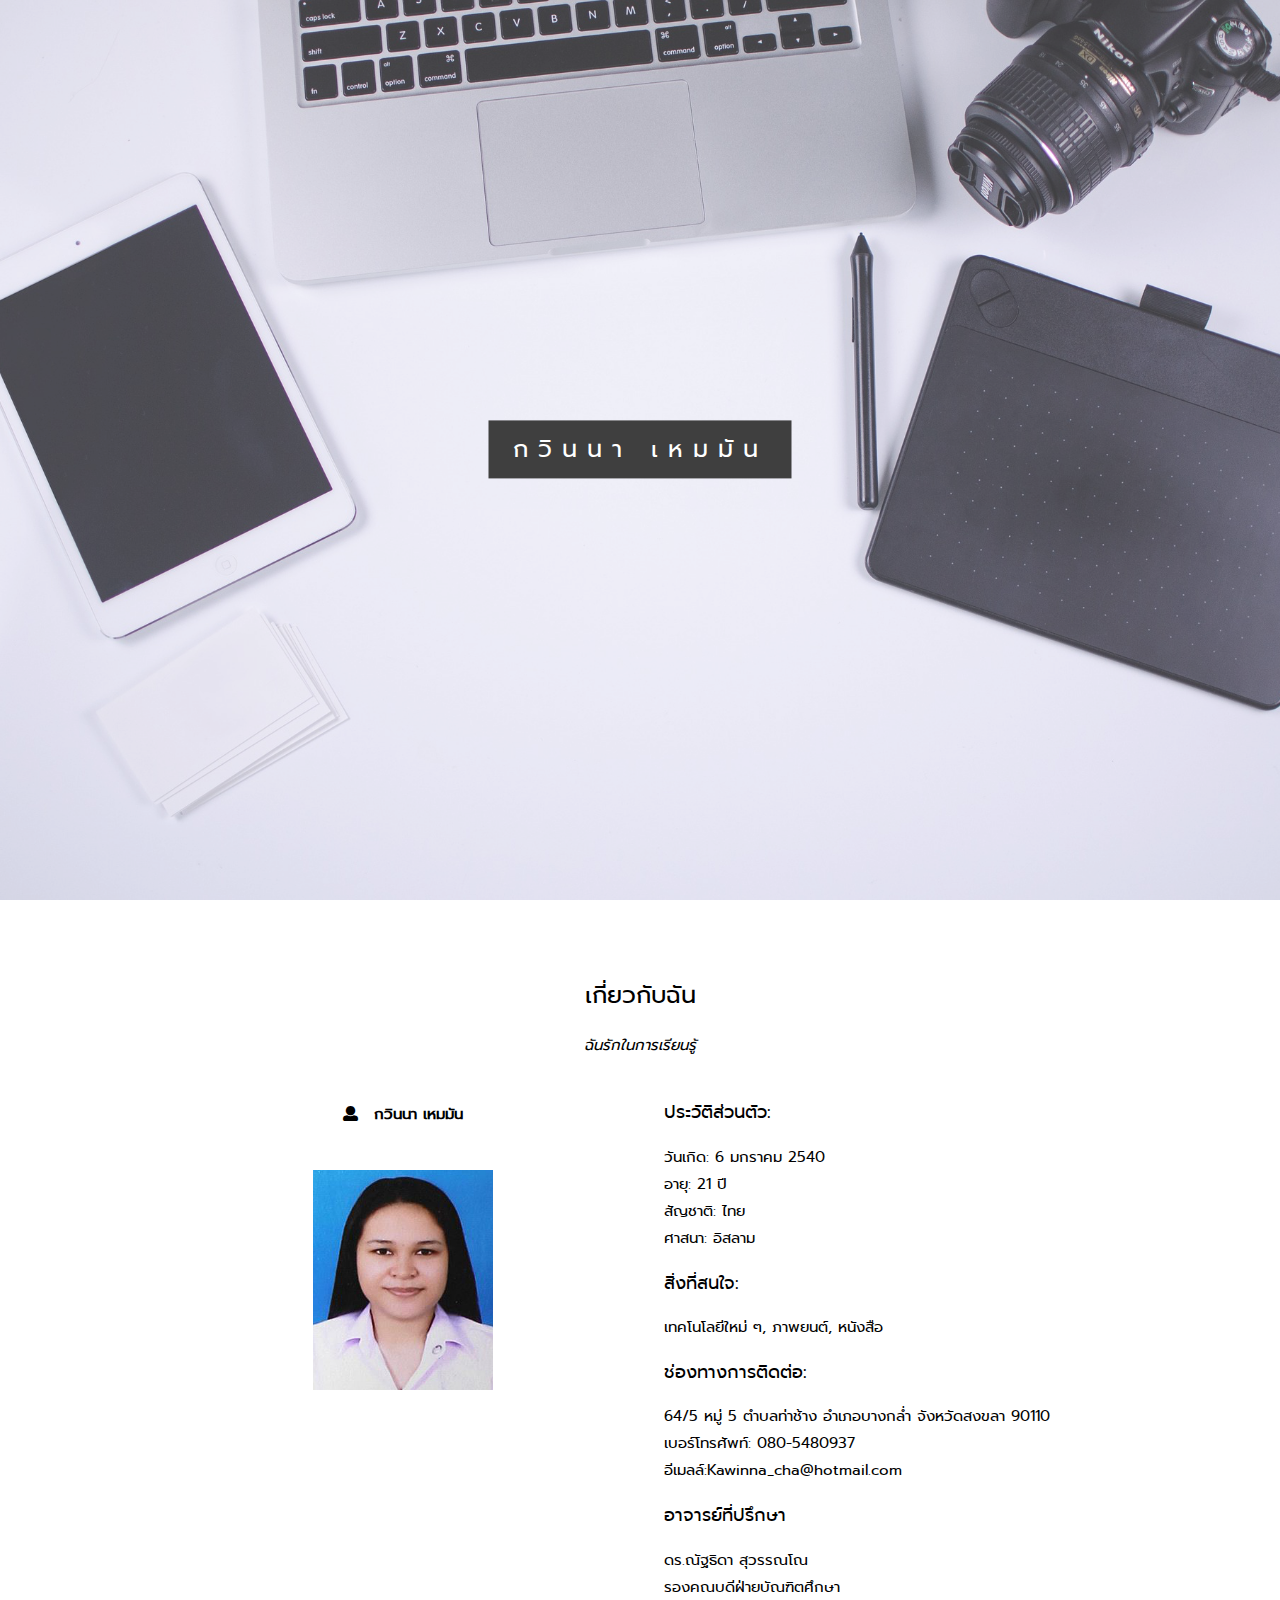
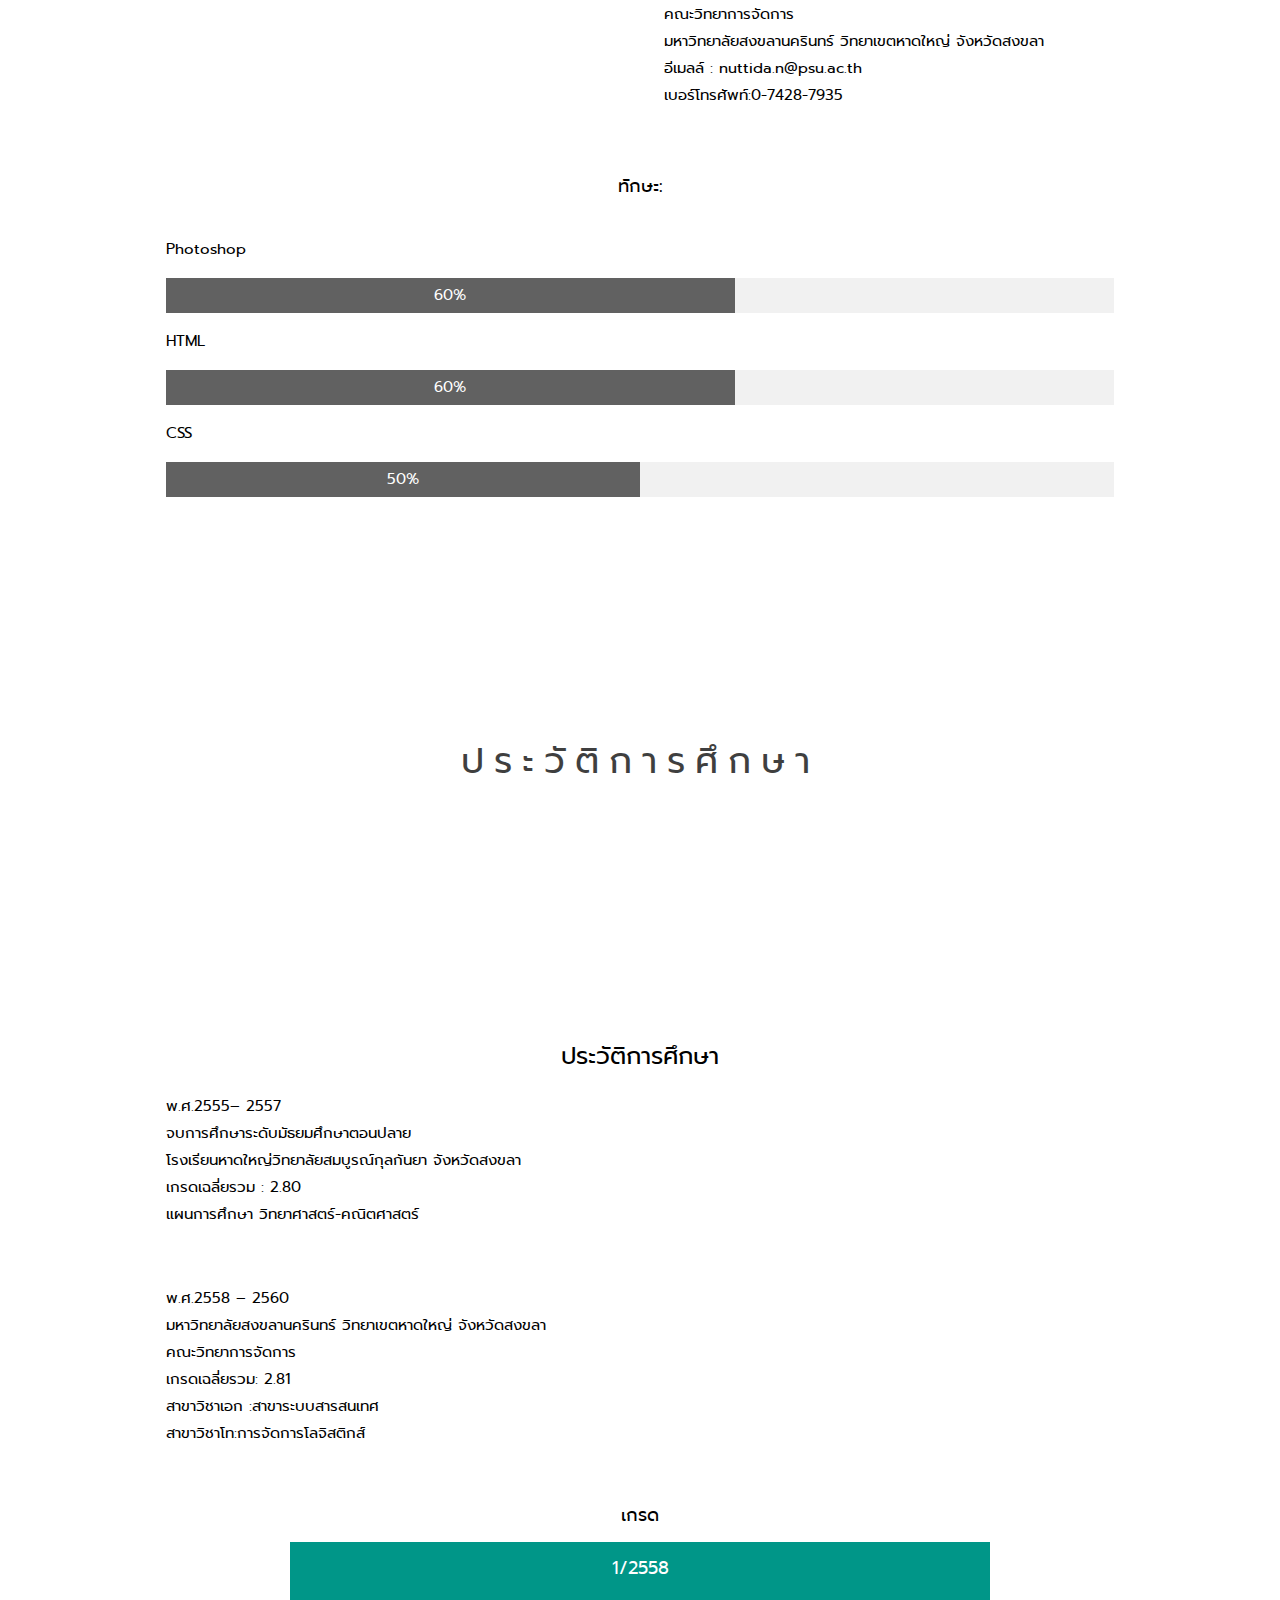
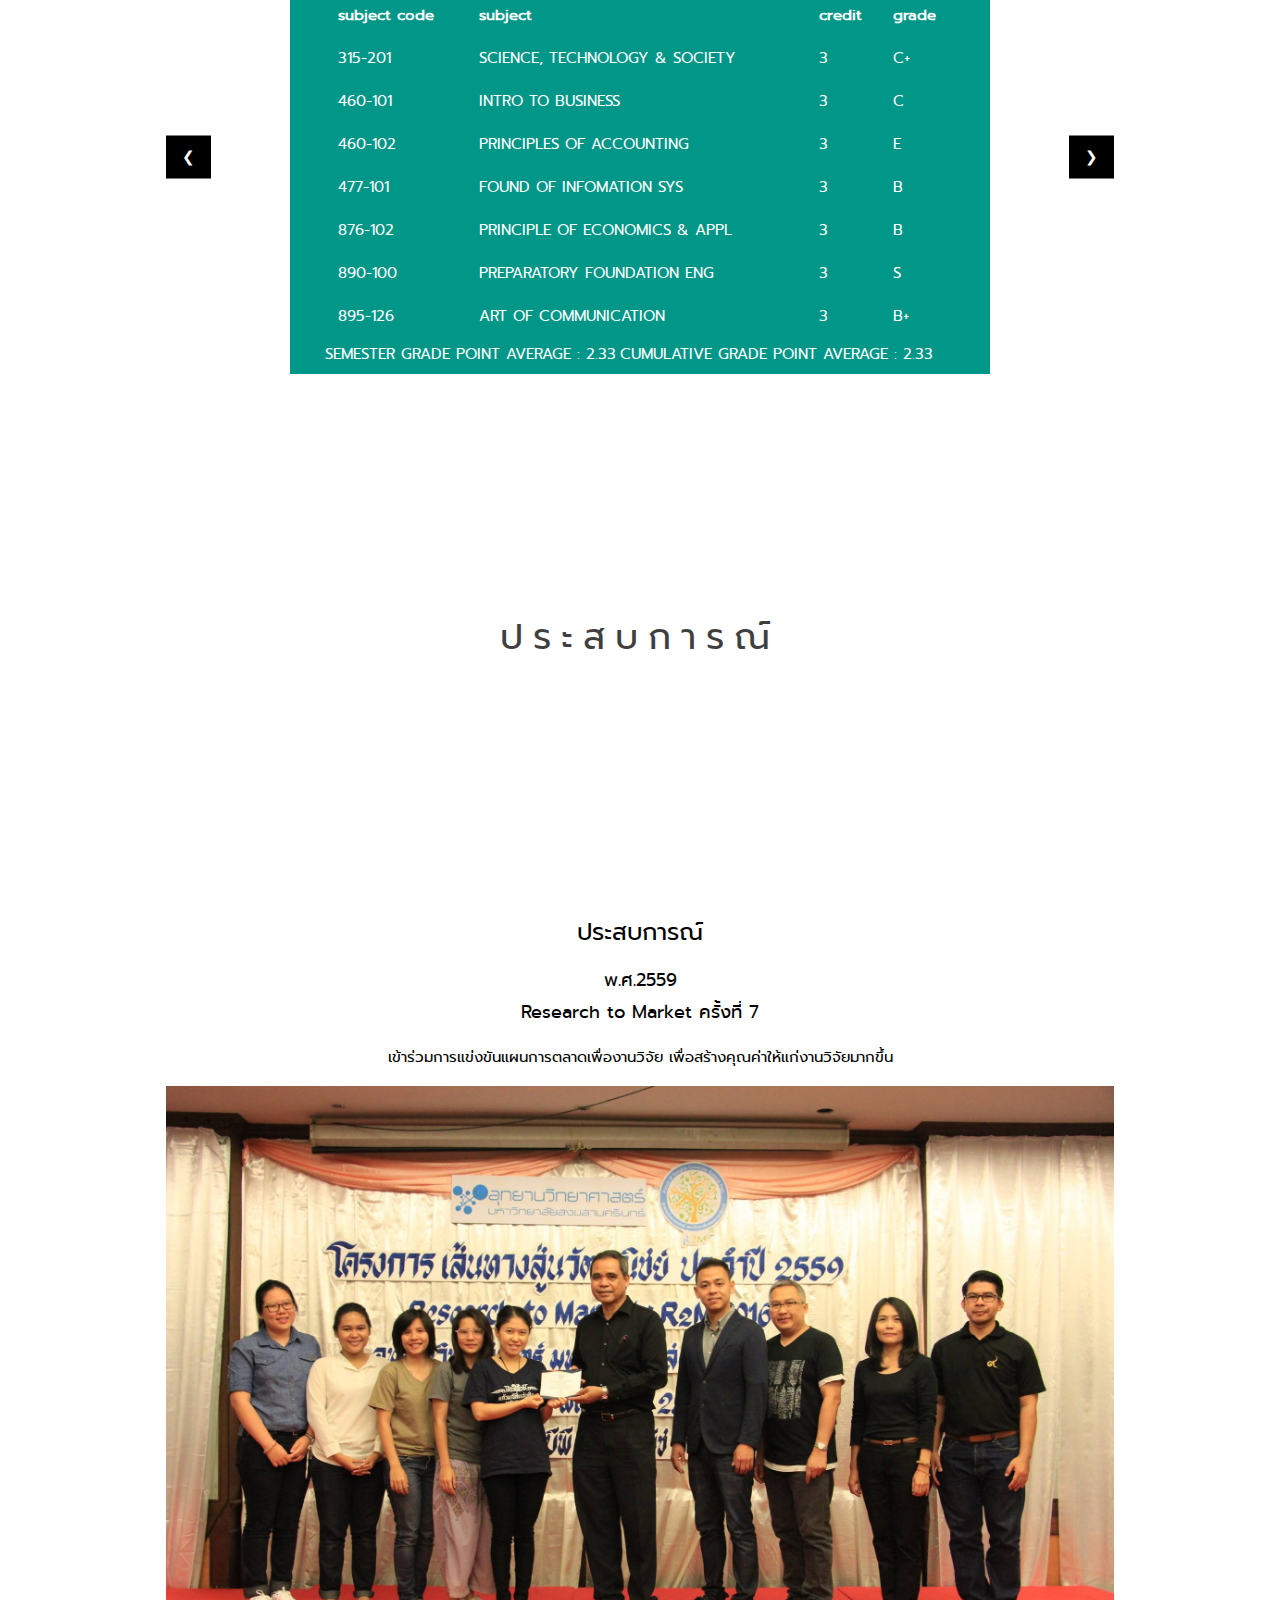
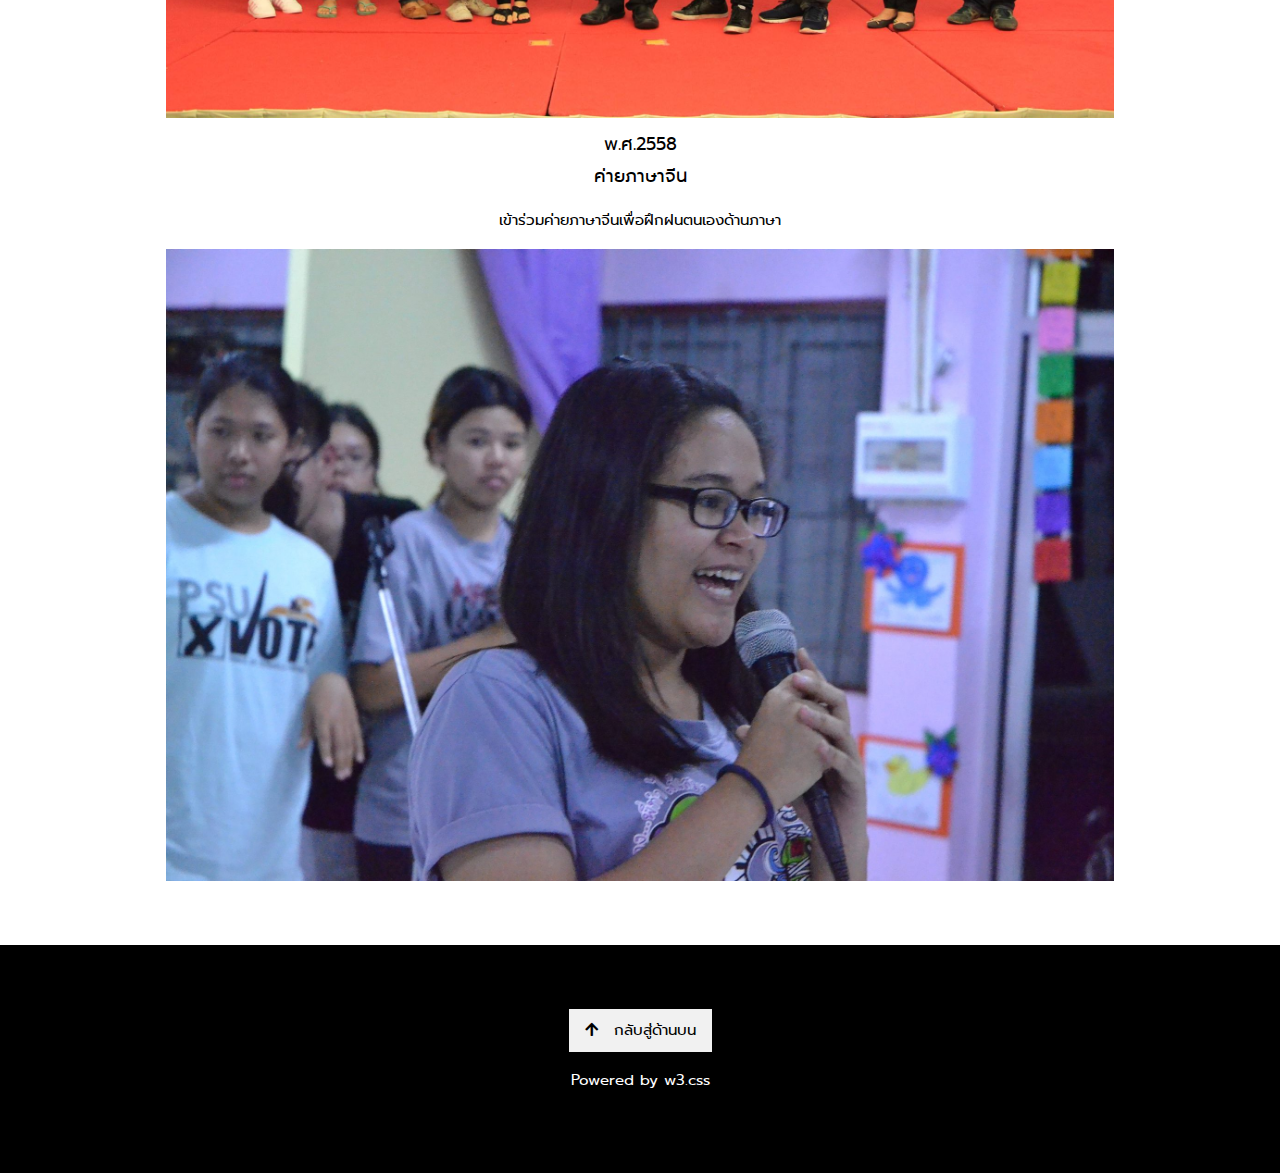
<file: index.html>
<!DOCTYPE html>
<html>
<title>กวินนา</title>
<meta charset="UTF-8">
<meta name="viewport" content="width=device-width, initial-scale=1">
<link rel="stylesheet" href="css/w3.css">
<link rel="stylesheet" href="css/stylesheet.css">
<link rel="stylesheet" href="css/fontawesome-all.min.css">
<style>
body,h1,h2,h3,h4,h5,h6 {font-family: "promptregular", sans-serif;}
body, html {
    height: 100%;
    color: #000;
    line-height: 1.8;
}

/* Create a Parallax Effect */
.bgimg-1, .bgimg-2, .bgimg-3 {
    background-attachment: fixed;
    background-position: center;
    background-repeat: no-repeat;
    background-size: cover;
}

/* First image (Logo. Full height) */
.bgimg-1 {
    background-image: url("images/BG1.jpg");
    min-height: 100%;
}

/* Second image (Portfolio) */
.bgimg-2 {
    background-image: url("images/BG2.jpg");
    min-height: 400px;
}

/* Third image (Contact) */
.bgimg-3 {
    background-image: url("images/BG3.jpg");
    min-height: 400px;
}

.w3-wide {letter-spacing: 10px;}
.w3-hover-opacity {cursor: pointer;}

/* Turn off parallax scrolling for tablets and phones */
@media only screen and (max-device-width: 1024px) {
    .bgimg-1, .bgimg-2, .bgimg-3 {
        background-attachment: scroll;
    }
}
</style>
<body>

<!-- First Parallax Image with Logo Text -->
<div class="bgimg-1 w3-display-container w3-opacity-min" id="home">
  <div class="w3-display-middle" style="white-space:nowrap;">
    <span class="w3-center w3-padding-large w3-black w3-xlarge w3-wide w3-animate-opacity">กวินนา เหมมัน</span>
  </div>
</div>

<!-- Container (profile Section) -->
<div class="w3-content w3-container w3-padding-64" id="profile">
  <h3 class="w3-center">เกี่ยวกับฉัน</h3>
  <p class="w3-center"><em>ฉันรักในการเรียนรู้</em></p>
  <div class="w3-row">
    <div class="w3-col m6 w3-center w3-padding-large">
      <p><b><i class="fa fa-user w3-margin-right"></i>กวินนา เหมมัน</b></p><br>
      <img src="images/profile.jpg" class="w3-hover-opacity-off" alt="Photo of Me" width="180" height="220">
    </div>

    <!-- Hide this text on small devices -->
    <div class="w3-col m6 w3-hide-small w3-padding-large">
      <h5>ประวัติส่วนตัว:</h5>
      <p>วันเกิด: 6 มกราคม 2540<br />อายุ: 21 ปี<br />สัญชาติ: ไทย<br />ศาสนา: อิสลาม</p>
      <h5>สิ่งที่สนใจ:</h5>
      <p>เทคโนโลยีใหม่ ๆ, ภาพยนต์, หนังสือ</p>
      <h5>ช่องทางการติดต่อ:</h5>
      <p>64/5 หมู่ 5 ตำบลท่าช้าง อำเภอบางกล่ำ จังหวัดสงขลา 90110<br>
       เบอร์โทรศัพท์: 080-5480937<br>
       อีเมลล์:Kawinna_cha@hotmail.com<br></p>
      <h5>อาจารย์ที่ปรึกษา</h5>
      <p>ดร.ณัฐธิดา สุวรรณโณ <br />
        รองคณบดีฝ่ายบัณฑิตศึกษา<br />
        คณะวิทยาการจัดการ<br />
        มหาวิทยาลัยสงขลานครินทร์ วิทยาเขตหาดใหญ่ จังหวัดสงขลา<br />
        อีเมลล์ : nuttida.n@psu.ac.th<br />
        เบอร์โทรศัพท์:0-7428-7935</p>
    </div>
  </div>
  <p class="w3-large w3-center w3-padding-16">ทักษะ:</p>
  <p>Photoshop</p>
  <div class="w3-light-grey">
    <div class="w3-container w3-padding-small w3-dark-grey w3-center" style="width:60%">60%</div>
  </div>
  <p>HTML</p>
  <div class="w3-light-grey">
    <div class="w3-container w3-padding-small w3-dark-grey w3-center" style="width:60%">60%</div>
  </div>
  <p>CSS</p>
  <div class="w3-light-grey">
    <div class="w3-container w3-padding-small w3-dark-grey w3-center" style="width:50%">50%</div>
  </div>
</div>

<!-- Second Parallax Image with education Text -->
<div class="bgimg-2 w3-display-container w3-opacity-min">
  <div class="w3-display-middle">
    <span class="w3-xxlarge w3-text-black w3-wide">ประวัติการศึกษา</span>
  </div>
</div>
<div class="w3-content w3-container w3-padding-64" id="education">
  <h3 class="w3-center">ประวัติการศึกษา</h3>
  <p>พ.ศ.2555– 2557<br />จบการศึกษาระดับมัธยมศึกษาตอนปลาย<br />
    โรงเรียนหาดใหญ่วิทยาลัยสมบูรณ์กุลกันยา จังหวัดสงขลา<br />
    เกรดเฉลี่ยรวม : 2.80<br />
    แผนการศึกษา วิทยาศาสตร์-คณิตศาสตร์</p><br />
  <p>พ.ศ.2558 – 2560<br />มหาวิทยาลัยสงขลานครินทร์ วิทยาเขตหาดใหญ่ จังหวัดสงขลา<br />
    คณะวิทยาการจัดการ<br />
    เกรดเฉลี่ยรวม: 2.81<br />
    สาขาวิชาเอก :สาขาระบบสารสนเทศ<br />
    สาขาวิชาโท:การจัดการโลจิสติกส์ </p><br />
  <h5 class="w3-center">เกรด</h5>
 <div class="w3-content w3-display-container">
  <div class="w3-content w3-container w3-teal" style="max-width:700px">
    <div class="w3-display-container mySlides">
      <div class="w3-container w3-teal">
        <h5 class="w3-center">1/2558</h5>
        <table class="w3-table">
          <tr>
            <th>subject code</th>
            <th>subject</th>
            <th>credit</th>
            <th>grade</th>
          </tr>
          <tr>
            <td>315-201</td>
            <td>SCIENCE, TECHNOLOGY & SOCIETY</td>
            <td>3</td>
            <td>C+</td>
          </tr>
          <tr>
            <td>460-101</td>
            <td>INTRO TO BUSINESS</td>
            <td>3</td>
            <td>C</td>
          </tr>
          <tr>
            <td>460-102</td>
            <td>PRINCIPLES OF ACCOUNTING</td>
            <td>3</td>
            <td>E</td>
          </tr>
          <tr>
            <td>477-101</td>
            <td>FOUND OF INFOMATION SYS</td>
            <td>3</td>
            <td>B</td>
          </tr>
          <tr>
            <td>876-102</td>
            <td>PRINCIPLE OF ECONOMICS & APPL</td>
            <td>3</td>
            <td>B</td>
          </tr>
          <tr>
            <td>890-100</td>
            <td>PREPARATORY FOUNDATION ENG</td>
            <td>3</td>
            <td>S</td>
          </tr>
          <tr>
            <td>895-126</td>
            <td>ART OF COMMUNICATION</td>
            <td>3</td>
            <td>B+</td>
          </tr>
        </table>
        <table>
          <tr>
            <td>SEMESTER GRADE POINT AVERAGE :	2.33</td>
            <td>CUMULATIVE GRADE POINT AVERAGE :	2.33</td>
          </tr>
        </table>
      </div>
    </div>
  </div>
  <div class="w3-content w3-container w3-teal" style="max-width:700px">
    <div class="w3-display-container mySlides">
     <div class="w3-container w3-teal">
      <h5 class="w3-center">2/2558</h5>
      <table class="w3-table">
        <tr>
          <th>subject code</th>
          <th>subject</th>
          <th>credit</th>
          <th>grade</th>
        </tr>
        <tr>
          <td>322-100</td>
          <td>MATHEMATICS IN EVERYDAY LIFE</td>
          <td>3</td>
          <td>D+</td>
        </tr>
        <tr>
          <td>460-104</td>
          <td>PRINCIPLES OF FINANCE</td>
          <td>3</td>
          <td>C+</td>
        </tr>
        <tr>
          <td>460-106</td>
          <td>PRINCI OF BUSINESS MANAGEMENT</td>
          <td>3</td>
          <td>B+</td>
        </tr>
        <tr>
          <td>477-102</td>
          <td>PROGRAM LOGIC & DATA STRUCT</td>
          <td>3</td>
          <td>B+</td>
        </tr>
        <tr>
          <td>890-101</td>
          <td>FUNDA ENG LISTEN & SPEAK</td>
          <td>3</td>
          <td>B</td>
        </tr>
        <tr>
          <td>895-135</td>
          <td>LIFE AESTHETICS</td>
          <td>3</td>
          <td>B</td>
        </tr>
        <tr>
          <td>895-171</td>
          <td>WISDOM OF LIVING</td>
          <td>3</td>
          <td>B+</td>
        </tr>
      </table>
      <table>
        <tr>
          <td>SEMESTER GRADE POINT AVERAGE :	2.92</td>
          <td>CUMULATIVE GRADE POINT AVERAGE :	2.65</td>
        </tr>
      </table>
     </div>
    </div>
  </div>
  <div class="w3-content w3-container w3-teal" style="max-width:700px">
   <div class="w3-display-container mySlides">
    <div class="w3-container w3-teal">
      <h5 class="w3-center">1/2559</h5>
      <table class="w3-table">
        <tr>
          <th>subject code</th>
          <th>subject</th>
          <th>credit</th>
          <th>grade</th>
        </tr>
        <tr>
          <td>460-102</td>
          <td>PRINCIPLES OF ACCOUNTING</td>
          <td>3</td>
          <td>A</td>
        </tr>
        <tr>
          <td>460-103</td>
          <td>PRINCIPLES OF MARKETING</td>
          <td>3</td>
          <td>B</td>
        </tr>
        <tr>
          <td>460-105</td>
          <td>BUSINESS STATISTICS & APP</td>
          <td>3</td>
          <td>D+</td>
        </tr>
        <tr>
          <td>477-201</td>
          <td>COMPUTER PROGRAMMING</td>
          <td>3</td>
          <td>C+</td>
        </tr>
        <tr>
          <td>477-202</td>
          <td>COMPUTING PLATFORM TECHNO</td>
          <td>3</td>
          <td>C+</td>
        </tr>
        <tr>
          <td>890-102</td>
          <td>FUNDA ENG READING & WRITING</td>
          <td>3</td>
          <td>D+</td>
        </tr>
        <tr>
          <td>950-302</td>
          <td>CONFLICTS & PEACEFUL IN SOCI</td>
          <td>3</td>
          <td>A</td>
        </tr>
      </table>
      <table>
        <tr>
          <td>SEMESTER GRADE POINT AVERAGE :	2.71</td>
          <td>CUMULATIVE GRADE POINT AVERAGE :	2.81</td>
        </tr>
      </table>
    </div>
   </div>
  </div>
  <div class="w3-content w3-container w3-teal" style="max-width:700px">
   <div class="w3-display-container mySlides">
    <div class="w3-container w3-teal">
      <h5 class="w3-center">2/2559</h5>
      <table class="w3-table">
        <tr>
          <th>subject code</th>
          <th>subject</th>
          <th>credit</th>
          <th>grade</th>
        </tr>
        <tr>
          <td>460-202</td>
          <td>MANAGEMENT ACCOUNTING</td>
          <td>3</td>
          <td>B+</td>
        </tr>
        <tr>
          <td>460-203</td>
          <td>OPERATIONS MANAGEMENT</td>
          <td>3</td>
          <td>C+</td>
        </tr>
        <tr>
          <td>460-280</td>
          <td>LOGIS & SUPPLY CHAIN MANAGE</td>
          <td>3</td>
          <td>C+</td>
        </tr>
        <tr>
          <td>477-203</td>
          <td>HUMAN FACT INFO SYSTEM</td>
          <td>3</td>
          <td>B+</td>
        </tr>
        <tr>
          <td>477-204</td>
          <td>DATABASE SYSTEM</td>
          <td>3</td>
          <td>D+</td>
        </tr>
        <tr>
          <td>477-205</td>
          <td>DATA COMMUNI & COM NETWORK</td>
          <td>3</td>
          <td>B</td>
        </tr>
        <tr>
          <td>895-161</td>
          <td>EXERCISE FOR HEALTH</td>
          <td>1</td>
          <td>B</td>
        </tr>
        <tr>
          <td>895-203</td>
          <td>GENERAL PSYCHOLOGY</td>
          <td>3</td>
          <td>B+</td>
        </tr>
      </table>
      <table>
        <tr>
          <td>SEMESTER GRADE POINT AVERAGE :	2.86</td>
          <td>CUMULATIVE GRADE POINT AVERAGE :	2.82</td>
        </tr>
      </table>
    </div>
   </div>
  </div>
  <div class="w3-content w3-container w3-teal" style="max-width:700px">
   <div class="w3-display-container mySlides">
    <div class="w3-container w3-teal">
      <h5 class="w3-center">1/2560</h5>
      <table class="w3-table">
        <tr>
          <th>subject code</th>
          <th>subject</th>
          <th>credit</th>
          <th>grade</th>
        </tr>
        <tr>
          <td>460-201</td>
          <td>BUSINESS LAW</td>
          <td>3</td>
          <td>C+</td>
        </tr>
        <tr>
          <td>460-301</td>
          <td>TAXATION I</td>
          <td>3</td>
          <td>C</td>
        </tr>
        <tr>
          <td>460-381</td>
          <td>TRANS AND DISTRIBUTION</td>
          <td>3</td>
          <td>C+</td>
        </tr>
        <tr>
          <td>460-400</td>
          <td>CO-CURRICULAR ACTIVITIES I</td>
          <td>1</td>
          <td>A</td>
        </tr>
        <tr>
          <td>460-484</td>
          <td>INTERNATIONAL BUSSINESS</td>
          <td>3</td>
          <td>B+</td>
        </tr>
        <tr>
          <td>477-3015</td>
          <td>SYSTEM ANALYSIS & DESIGN</td>
          <td>3</td>
          <td>C</td>
        </tr>
        <tr>
          <td>890-221</td>
          <td>IMPROVING READING IN ENGLISH</td>
          <td>3</td>
          <td>C+</td>
        </tr>
        <tr>
          <td>895-236</td>
          <td>ASEAN LITERATURE</td>
          <td>3</td>
          <td>A</td>
        </tr>
      </table>
      <table>
        <tr>
          <td>SEMESTER GRADE POINT AVERAGE :	2.77</td>
          <td>CUMULATIVE GRADE POINT AVERAGE :	2.81</td>
        </tr>
      </table>
    </div>
    </div>
   </div>
  <button class="w3-button w3-display-left w3-black" onclick="plusDivs(-1)">&#10094;</button>
  <button class="w3-button w3-display-right w3-black" onclick="plusDivs(1)">&#10095;</button>
 </div>
</div>

<!-- Third Parallax Image with experience Text -->
<div class="bgimg-3 w3-display-container w3-opacity-min">
  <div class="w3-display-middle">
     <span class="w3-xxlarge w3-text-black w3-wide">ประสบการณ์</span>
  </div>
</div>
<div class="w3-content w3-container w3-padding-64 w3-center" id="experience">
  <h3 class="w3-center">ประสบการณ์</h3>
      <h5>พ.ศ.2559<br />Research to Market ครั้งที่ 7</h5>
      <p>เข้าร่วมการแข่งขันแผนการตลาดเพื่องานวิจัย เพื่อสร้างคุณค่าให้แก่งานวิจัยมากขึ้น</p>
      <img src="images/photo2.jpg" alt="R2M" class="w3-hover-opacity-off" width="100%" height="100%" />
      <h5>พ.ศ.2558<br />ค่ายภาษาจีน</h5>
      <p>เข้าร่วมค่ายภาษาจีนเพื่อฝึกฝนตนเองด้านภาษา</p>
      <img src="images/photo1.jpg" alt="camp" class="w3-hover-opacity-off" width="100%" height="100%" />
</div>

<!-- Footer -->
<footer class="w3-center w3-black w3-padding-64 w3-hover-opacity-off">
  <a href="#home" class="w3-button w3-light-grey"><i class="fa fa-arrow-up w3-margin-right"></i>กลับสู่ด้านบน</a>
  <p>Powered by w3.css</p>
</footer>

<script>
// Modal Image Gallery
function onClick(element) {
  document.getElementById("img01").src = element.src;
  document.getElementById("modal01").style.display = "block";
  var captionText = document.getElementById("caption");
  captionText.innerHTML = element.alt;
}


//slide
var slideIndex = 1;
showDivs(slideIndex);

function plusDivs(n) {
  showDivs(slideIndex += n);
}

function showDivs(n) {
  var i;
  var x = document.getElementsByClassName("mySlides");
  if (n > x.length) {slideIndex = 1}
  if (n < 1) {slideIndex = x.length}
  for (i = 0; i < x.length; i++) {
     x[i].style.display = "none";
  }
  x[slideIndex-1].style.display = "block";
}
</script>
<!--
To use this code on your website, get a free API key from Google.
Read more at: https://www.w3schools.com/graphics/google_maps_basic.asp
-->

</body>
</html>
</file>
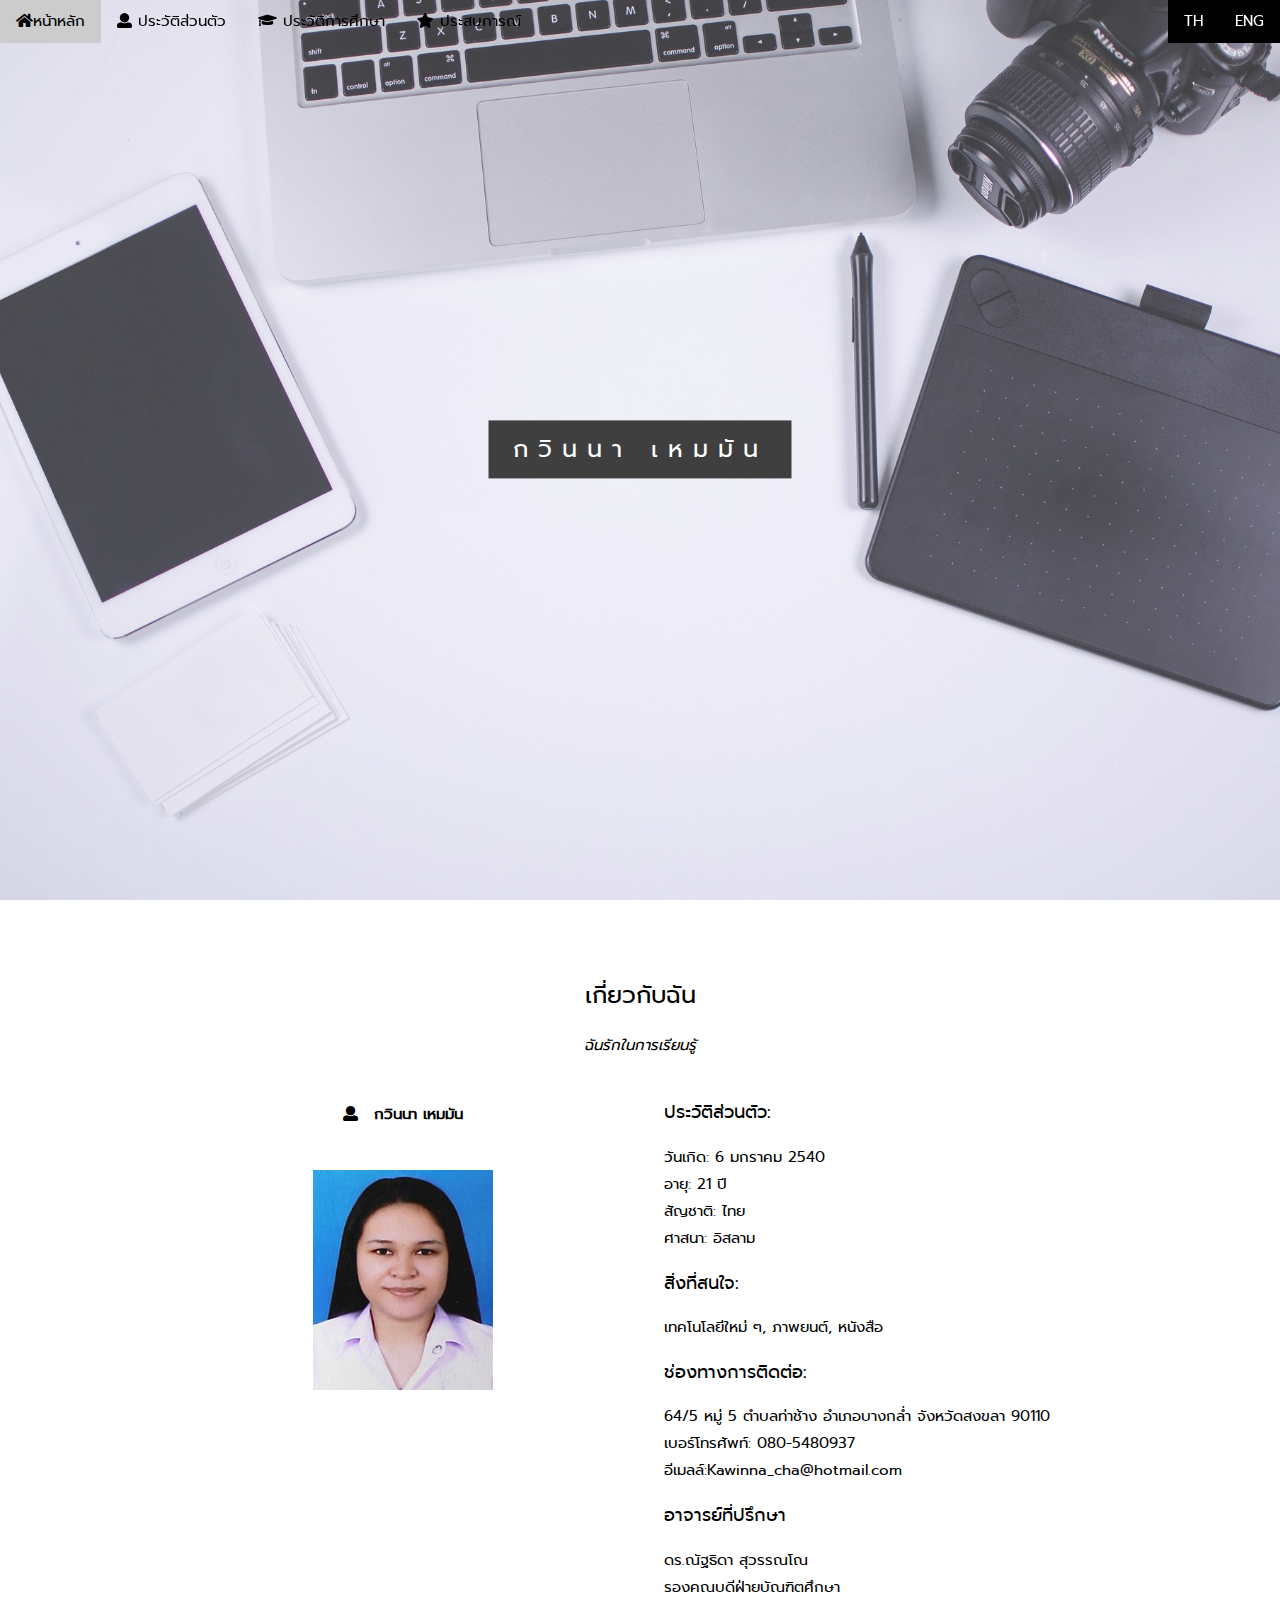
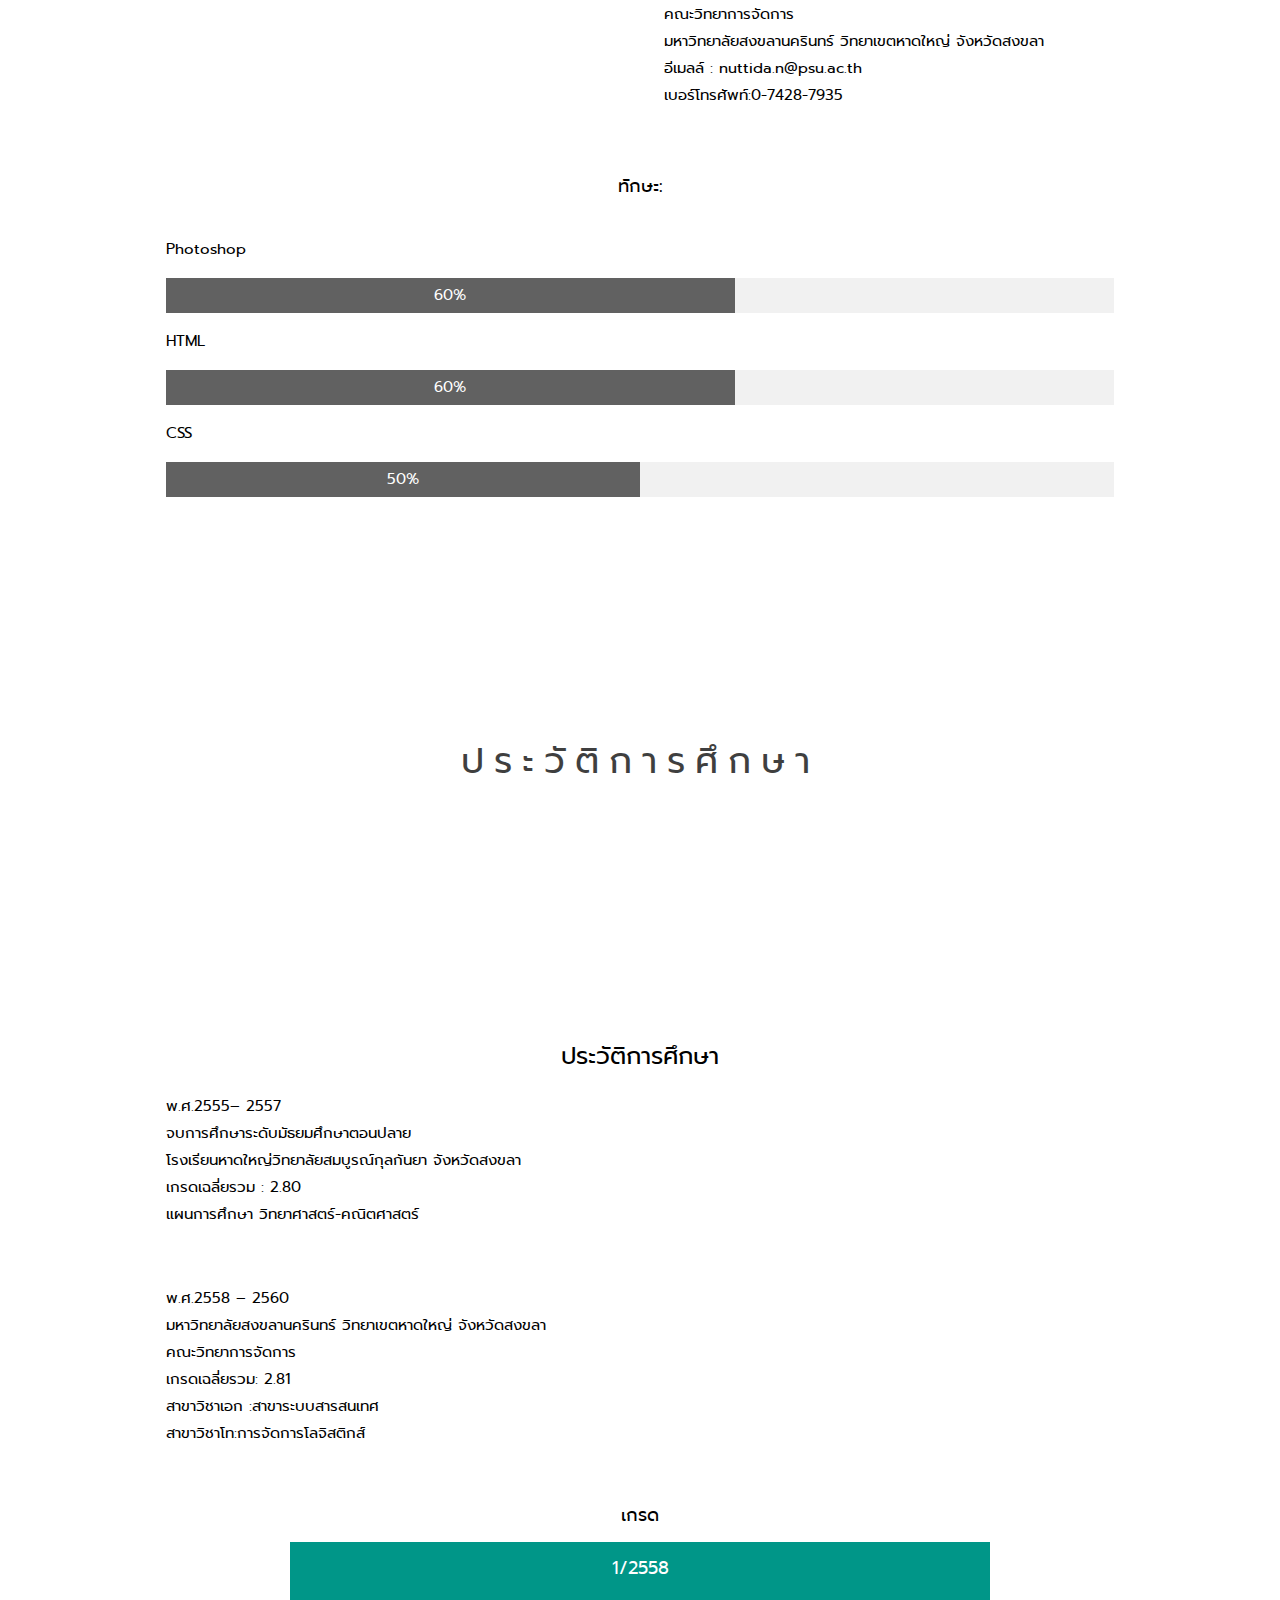
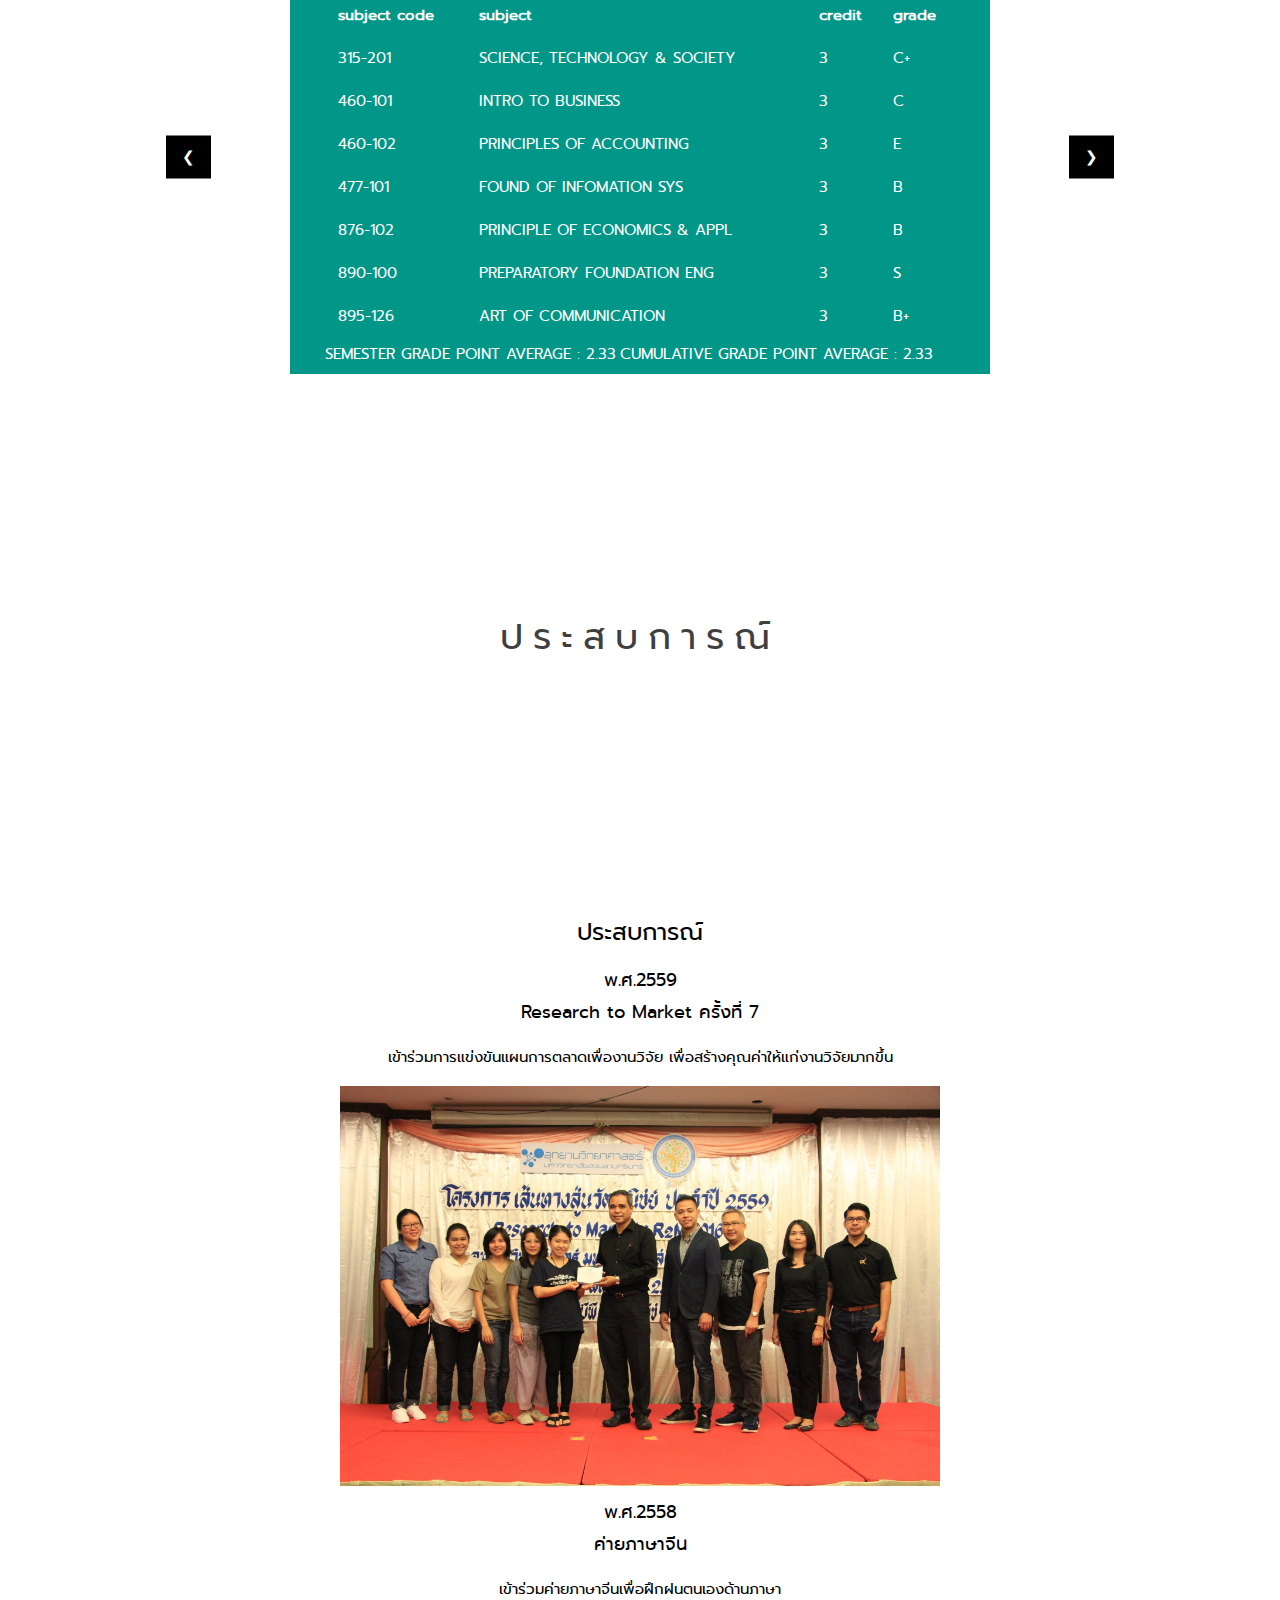
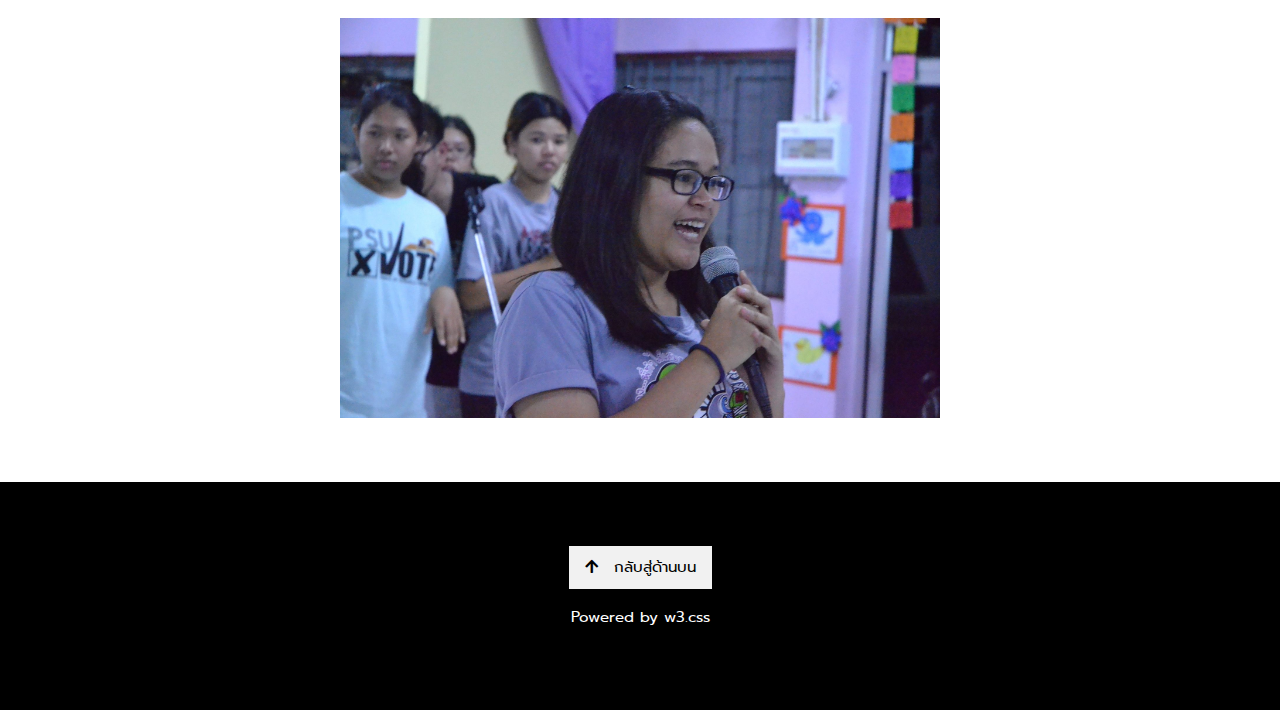
<file: index2.html>
<!DOCTYPE html>
<html>
<title>กวินนา</title>
<meta charset="UTF-8">
<meta name="viewport" content="width=device-width, initial-scale=1">
<link rel="stylesheet" href="css/w3.css">
<link rel="stylesheet" href="css/stylesheet.css">
<link rel="stylesheet" href="css/fontawesome-all.min.css">
<style>
body,h1,h2,h3,h4,h5,h6 {font-family: "promptregular", sans-serif;}
body, html {
    height: 100%;
    color: #000;
    line-height: 1.8;
}

/* Create a Parallax Effect */
.bgimg-1, .bgimg-2, .bgimg-3 {
    background-attachment: fixed;
    background-position: center;
    background-repeat: no-repeat;
    background-size: cover;
}

/* First image (Logo. Full height) */
.bgimg-1 {
    background-image: url("images/BG1.jpg");
    min-height: 100%;
}

/* Second image (Portfolio) */
.bgimg-2 {
    background-image: url("images/BG2.jpg");
    min-height: 400px;
}

/* Third image (Contact) */
.bgimg-3 {
    background-image: url("images/BG3.jpg");
    min-height: 400px;
}

.w3-wide {letter-spacing: 10px;}
.w3-hover-opacity {cursor: pointer;}

/* Turn off parallax scrolling for tablets and phones */
@media only screen and (max-device-width: 1024px) {
    .bgimg-1, .bgimg-2, .bgimg-3 {
        background-attachment: scroll;
    }
}
</style>
<body>

<!-- Navbar (sit on top) -->
<div class="w3-top">
  <div class="w3-bar" id="myNavbar">
    <a class="w3-bar-item w3-button w3-hover-black w3-hide-medium w3-hide-large w3-right" href="javascript:void(0);" onclick="toggleFunction()" title="Toggle Navigation Menu">
      <i class="fa fa-bars"></i>
    </a>
    <a href="#home" class="w3-bar-item w3-button"><i class="fa fa-home"></i>หน้าหลัก</a>
    <a href="#profile" class="w3-bar-item w3-button w3-hide-small"><i class="fa fa-user"></i> ประวัติส่วนตัว</a>
    <a href="#education" class="w3-bar-item w3-button w3-hide-small"><i class="fa fa-graduation-cap"></i> ประวัติการศึกษา</a>
    <a href="#experience" class="w3-bar-item w3-button w3-hide-small"><i class="fa fa-star"></i> ประสบการณ์</a>
    <a href="index.html" src="index.html" class="w3-bar-item w3-button w3-botton w3-right w3-tag">ENG</a>
    <a href="index2.html" src="index2.html" class="w3-bar-item w3-button w3-botton w3-right w3-tag">TH</a>
    </a>
  </div>

  <!-- Navbar on small screens -->
  <div id="navDemo" class="w3-bar-block w3-white w3-hide w3-hide-large w3-hide-medium">
    <a href="#profile" class="w3-bar-item w3-button" onclick="toggleFunction()">ประวัติส่วนตัว</a>
    <a href="#education" class="w3-bar-item w3-button" onclick="toggleFunction()">ประวัติการศึกษา</a>
    <a href="#experience" class="w3-bar-item w3-button" onclick="toggleFunction()">ประสบการณ์</a>
  </div>
</div>

<!-- First Parallax Image with Logo Text -->
<div class="bgimg-1 w3-display-container w3-opacity-min" id="home">
  <div class="w3-display-middle" style="white-space:nowrap;">
    <span class="w3-center w3-padding-large w3-black w3-xlarge w3-wide w3-animate-opacity">กวินนา เหมมัน</span>
  </div>
</div>

<!-- Container (profile Section) -->
<div class="w3-content w3-container w3-padding-64" id="profile">
  <h3 class="w3-center">เกี่ยวกับฉัน</h3>
  <p class="w3-center"><em>ฉันรักในการเรียนรู้</em></p>
  <div class="w3-row">
    <div class="w3-col m6 w3-center w3-padding-large">
      <p><b><i class="fa fa-user w3-margin-right"></i>กวินนา เหมมัน</b></p><br>
      <img src="images/profile.jpg" class="w3-hover-opacity-off" alt="Photo of Me" width="180" height="220">
    </div>

    <!-- Hide this text on small devices -->
    <div class="w3-col m6 w3-hide-small w3-padding-large">
      <h5>ประวัติส่วนตัว:</h5>
      <p>วันเกิด: 6 มกราคม 2540<br />อายุ: 21 ปี<br />สัญชาติ: ไทย<br />ศาสนา: อิสลาม</p>
      <h5>สิ่งที่สนใจ:</h5>
      <p>เทคโนโลยีใหม่ ๆ, ภาพยนต์, หนังสือ</p>
      <h5>ช่องทางการติดต่อ:</h5>
      <p>64/5 หมู่ 5 ตำบลท่าช้าง อำเภอบางกล่ำ จังหวัดสงขลา 90110<br>
       เบอร์โทรศัพท์: 080-5480937<br>
       อีเมลล์:Kawinna_cha@hotmail.com<br></p>
      <h5>อาจารย์ที่ปรึกษา</h5>
      <p>ดร.ณัฐธิดา สุวรรณโณ <br />
        รองคณบดีฝ่ายบัณฑิตศึกษา<br />
        คณะวิทยาการจัดการ<br />
        มหาวิทยาลัยสงขลานครินทร์ วิทยาเขตหาดใหญ่ จังหวัดสงขลา<br />
        อีเมลล์ : nuttida.n@psu.ac.th<br />
        เบอร์โทรศัพท์:0-7428-7935</p>
    </div>
  </div>
  <p class="w3-large w3-center w3-padding-16">ทักษะ:</p>
  <p>Photoshop</p>
  <div class="w3-light-grey">
    <div class="w3-container w3-padding-small w3-dark-grey w3-center" style="width:60%">60%</div>
  </div>
  <p>HTML</p>
  <div class="w3-light-grey">
    <div class="w3-container w3-padding-small w3-dark-grey w3-center" style="width:60%">60%</div>
  </div>
  <p>CSS</p>
  <div class="w3-light-grey">
    <div class="w3-container w3-padding-small w3-dark-grey w3-center" style="width:50%">50%</div>
  </div>
</div>

<!-- Second Parallax Image with education Text -->
<div class="bgimg-2 w3-display-container w3-opacity-min">
  <div class="w3-display-middle">
    <span class="w3-xxlarge w3-text-black w3-wide">ประวัติการศึกษา</span>
  </div>
</div>
<div class="w3-content w3-container w3-padding-64" id="education">
  <h3 class="w3-center">ประวัติการศึกษา</h3>
  <p>พ.ศ.2555– 2557<br />จบการศึกษาระดับมัธยมศึกษาตอนปลาย<br />
    โรงเรียนหาดใหญ่วิทยาลัยสมบูรณ์กุลกันยา จังหวัดสงขลา<br />
    เกรดเฉลี่ยรวม : 2.80<br />
    แผนการศึกษา วิทยาศาสตร์-คณิตศาสตร์</p><br />
  <p>พ.ศ.2558 – 2560<br />มหาวิทยาลัยสงขลานครินทร์ วิทยาเขตหาดใหญ่ จังหวัดสงขลา<br />
    คณะวิทยาการจัดการ<br />
    เกรดเฉลี่ยรวม: 2.81<br />
    สาขาวิชาเอก :สาขาระบบสารสนเทศ<br />
    สาขาวิชาโท:การจัดการโลจิสติกส์ </p><br />
  <h5 class="w3-center">เกรด</h5>
 <div class="w3-content w3-display-container">
  <div class="w3-content w3-container w3-teal" style="max-width:700px">
    <div class="w3-display-container mySlides">
      <div class="w3-container w3-teal">
        <h5 class="w3-center">1/2558</h5>
        <table class="w3-table">
          <tr>
            <th>subject code</th>
            <th>subject</th>
            <th>credit</th>
            <th>grade</th>
          </tr>
          <tr>
            <td>315-201</td>
            <td>SCIENCE, TECHNOLOGY & SOCIETY</td>
            <td>3</td>
            <td>C+</td>
          </tr>
          <tr>
            <td>460-101</td>
            <td>INTRO TO BUSINESS</td>
            <td>3</td>
            <td>C</td>
          </tr>
          <tr>
            <td>460-102</td>
            <td>PRINCIPLES OF ACCOUNTING</td>
            <td>3</td>
            <td>E</td>
          </tr>
          <tr>
            <td>477-101</td>
            <td>FOUND OF INFOMATION SYS</td>
            <td>3</td>
            <td>B</td>
          </tr>
          <tr>
            <td>876-102</td>
            <td>PRINCIPLE OF ECONOMICS & APPL</td>
            <td>3</td>
            <td>B</td>
          </tr>
          <tr>
            <td>890-100</td>
            <td>PREPARATORY FOUNDATION ENG</td>
            <td>3</td>
            <td>S</td>
          </tr>
          <tr>
            <td>895-126</td>
            <td>ART OF COMMUNICATION</td>
            <td>3</td>
            <td>B+</td>
          </tr>
        </table>
        <table>
          <tr>
            <td>SEMESTER GRADE POINT AVERAGE :	2.33</td>
            <td>CUMULATIVE GRADE POINT AVERAGE :	2.33</td>
          </tr>
        </table>
      </div>
    </div>
  </div>
  <div class="w3-content w3-container w3-teal" style="max-width:700px">
    <div class="w3-display-container mySlides">
     <div class="w3-container w3-teal">
      <h5 class="w3-center">2/2558</h5>
      <table class="w3-table">
        <tr>
          <th>subject code</th>
          <th>subject</th>
          <th>credit</th>
          <th>grade</th>
        </tr>
        <tr>
          <td>322-100</td>
          <td>MATHEMATICS IN EVERYDAY LIFE</td>
          <td>3</td>
          <td>D+</td>
        </tr>
        <tr>
          <td>460-104</td>
          <td>PRINCIPLES OF FINANCE</td>
          <td>3</td>
          <td>C+</td>
        </tr>
        <tr>
          <td>460-106</td>
          <td>PRINCI OF BUSINESS MANAGEMENT</td>
          <td>3</td>
          <td>B+</td>
        </tr>
        <tr>
          <td>477-102</td>
          <td>PROGRAM LOGIC & DATA STRUCT</td>
          <td>3</td>
          <td>B+</td>
        </tr>
        <tr>
          <td>890-101</td>
          <td>FUNDA ENG LISTEN & SPEAK</td>
          <td>3</td>
          <td>B</td>
        </tr>
        <tr>
          <td>895-135</td>
          <td>LIFE AESTHETICS</td>
          <td>3</td>
          <td>B</td>
        </tr>
        <tr>
          <td>895-171</td>
          <td>WISDOM OF LIVING</td>
          <td>3</td>
          <td>B+</td>
        </tr>
      </table>
      <table>
        <tr>
          <td>SEMESTER GRADE POINT AVERAGE :	2.92</td>
          <td>CUMULATIVE GRADE POINT AVERAGE :	2.65</td>
        </tr>
      </table>
     </div>
    </div>
  </div>
  <div class="w3-content w3-container w3-teal" style="max-width:700px">
   <div class="w3-display-container mySlides">
    <div class="w3-container w3-teal">
      <h5 class="w3-center">1/2559</h5>
      <table class="w3-table">
        <tr>
          <th>subject code</th>
          <th>subject</th>
          <th>credit</th>
          <th>grade</th>
        </tr>
        <tr>
          <td>460-102</td>
          <td>PRINCIPLES OF ACCOUNTING</td>
          <td>3</td>
          <td>A</td>
        </tr>
        <tr>
          <td>460-103</td>
          <td>PRINCIPLES OF MARKETING</td>
          <td>3</td>
          <td>B</td>
        </tr>
        <tr>
          <td>460-105</td>
          <td>BUSINESS STATISTICS & APP</td>
          <td>3</td>
          <td>D+</td>
        </tr>
        <tr>
          <td>477-201</td>
          <td>COMPUTER PROGRAMMING</td>
          <td>3</td>
          <td>C+</td>
        </tr>
        <tr>
          <td>477-202</td>
          <td>COMPUTING PLATFORM TECHNO</td>
          <td>3</td>
          <td>C+</td>
        </tr>
        <tr>
          <td>890-102</td>
          <td>FUNDA ENG READING & WRITING</td>
          <td>3</td>
          <td>D+</td>
        </tr>
        <tr>
          <td>950-302</td>
          <td>CONFLICTS & PEACEFUL IN SOCI</td>
          <td>3</td>
          <td>A</td>
        </tr>
      </table>
      <table>
        <tr>
          <td>SEMESTER GRADE POINT AVERAGE :	2.71</td>
          <td>CUMULATIVE GRADE POINT AVERAGE :	2.81</td>
        </tr>
      </table>
    </div>
   </div>
  </div>
  <div class="w3-content w3-container w3-teal" style="max-width:700px">
   <div class="w3-display-container mySlides">
    <div class="w3-container w3-teal">
      <h5 class="w3-center">2/2559</h5>
      <table class="w3-table">
        <tr>
          <th>subject code</th>
          <th>subject</th>
          <th>credit</th>
          <th>grade</th>
        </tr>
        <tr>
          <td>460-202</td>
          <td>MANAGEMENT ACCOUNTING</td>
          <td>3</td>
          <td>B+</td>
        </tr>
        <tr>
          <td>460-203</td>
          <td>OPERATIONS MANAGEMENT</td>
          <td>3</td>
          <td>C+</td>
        </tr>
        <tr>
          <td>460-280</td>
          <td>LOGIS & SUPPLY CHAIN MANAGE</td>
          <td>3</td>
          <td>C+</td>
        </tr>
        <tr>
          <td>477-203</td>
          <td>HUMAN FACT INFO SYSTEM</td>
          <td>3</td>
          <td>B+</td>
        </tr>
        <tr>
          <td>477-204</td>
          <td>DATABASE SYSTEM</td>
          <td>3</td>
          <td>D+</td>
        </tr>
        <tr>
          <td>477-205</td>
          <td>DATA COMMUNI & COM NETWORK</td>
          <td>3</td>
          <td>B</td>
        </tr>
        <tr>
          <td>895-161</td>
          <td>EXERCISE FOR HEALTH</td>
          <td>1</td>
          <td>B</td>
        </tr>
        <tr>
          <td>895-203</td>
          <td>GENERAL PSYCHOLOGY</td>
          <td>3</td>
          <td>B+</td>
        </tr>
      </table>
      <table>
        <tr>
          <td>SEMESTER GRADE POINT AVERAGE :	2.86</td>
          <td>CUMULATIVE GRADE POINT AVERAGE :	2.82</td>
        </tr>
      </table>
    </div>
   </div>
  </div>
  <div class="w3-content w3-container w3-teal" style="max-width:700px">
   <div class="w3-display-container mySlides">
    <div class="w3-container w3-teal">
      <h5 class="w3-center">1/2560</h5>
      <table class="w3-table">
        <tr>
          <th>subject code</th>
          <th>subject</th>
          <th>credit</th>
          <th>grade</th>
        </tr>
        <tr>
          <td>460-201</td>
          <td>BUSINESS LAW</td>
          <td>3</td>
          <td>C+</td>
        </tr>
        <tr>
          <td>460-301</td>
          <td>TAXATION I</td>
          <td>3</td>
          <td>C</td>
        </tr>
        <tr>
          <td>460-381</td>
          <td>TRANS AND DISTRIBUTION</td>
          <td>3</td>
          <td>C+</td>
        </tr>
        <tr>
          <td>460-400</td>
          <td>CO-CURRICULAR ACTIVITIES I</td>
          <td>1</td>
          <td>A</td>
        </tr>
        <tr>
          <td>460-484</td>
          <td>INTERNATIONAL BUSSINESS</td>
          <td>3</td>
          <td>B+</td>
        </tr>
        <tr>
          <td>477-3015</td>
          <td>SYSTEM ANALYSIS & DESIGN</td>
          <td>3</td>
          <td>C</td>
        </tr>
        <tr>
          <td>890-221</td>
          <td>IMPROVING READING IN ENGLISH</td>
          <td>3</td>
          <td>C+</td>
        </tr>
        <tr>
          <td>895-236</td>
          <td>ASEAN LITERATURE</td>
          <td>3</td>
          <td>A</td>
        </tr>
      </table>
      <table>
        <tr>
          <td>SEMESTER GRADE POINT AVERAGE :	2.77</td>
          <td>CUMULATIVE GRADE POINT AVERAGE :	2.81</td>
        </tr>
      </table>
    </div>
    </div>
   </div>
  <button class="w3-button w3-display-left w3-black" onclick="plusDivs(-1)">&#10094;</button>
  <button class="w3-button w3-display-right w3-black" onclick="plusDivs(1)">&#10095;</button>
 </div>
</div>

<!-- Third Parallax Image with experience Text -->
<div class="bgimg-3 w3-display-container w3-opacity-min">
  <div class="w3-display-middle">
     <span class="w3-xxlarge w3-text-black w3-wide">ประสบการณ์</span>
  </div>
</div>
<div class="w3-content w3-container w3-padding-64 w3-center" id="experience">
  <h3 class="w3-center">ประสบการณ์</h3>
      <h5>พ.ศ.2559<br />Research to Market ครั้งที่ 7</h5>
      <p>เข้าร่วมการแข่งขันแผนการตลาดเพื่องานวิจัย เพื่อสร้างคุณค่าให้แก่งานวิจัยมากขึ้น</p>
      <img src="images/photo2.jpg" alt="R2M" class="w3-hover-opacity-off" width="600" height="400" />
      <h5>พ.ศ.2558<br />ค่ายภาษาจีน</h5>
      <p>เข้าร่วมค่ายภาษาจีนเพื่อฝึกฝนตนเองด้านภาษา</p>
      <img src="images/photo1.jpg" alt="camp" class="w3-hover-opacity-off" width="600" height="400" />
</div>

<!-- Footer -->
<footer class="w3-center w3-black w3-padding-64 w3-hover-opacity-off">
  <a href="#home" class="w3-button w3-light-grey"><i class="fa fa-arrow-up w3-margin-right"></i>กลับสู่ด้านบน</a>
  <p>Powered by w3.css</p>
</footer>

<script>
// Modal Image Gallery
function onClick(element) {
  document.getElementById("img01").src = element.src;
  document.getElementById("modal01").style.display = "block";
  var captionText = document.getElementById("caption");
  captionText.innerHTML = element.alt;
}

// Change style of navbar on scroll
window.onscroll = function() {myFunction()};
function myFunction() {
    var navbar = document.getElementById("myNavbar");
    if (document.body.scrollTop > 100 || document.documentElement.scrollTop > 100) {
        navbar.className = "w3-bar" + " w3-card" + " w3-animate-top" + " w3-white";
    } else {
        navbar.className = navbar.className.replace(" w3-card w3-animate-top w3-white", "");
    }
}

// Used to toggle the menu on small screens when clicking on the menu button
function toggleFunction() {
    var x = document.getElementById("navDemo");
    if (x.className.indexOf("w3-show") == -1) {
        x.className += " w3-show";
    } else {
        x.className = x.className.replace(" w3-show", "");
    }
}
//slide
var slideIndex = 1;
showDivs(slideIndex);

function plusDivs(n) {
  showDivs(slideIndex += n);
}

function showDivs(n) {
  var i;
  var x = document.getElementsByClassName("mySlides");
  if (n > x.length) {slideIndex = 1}
  if (n < 1) {slideIndex = x.length}
  for (i = 0; i < x.length; i++) {
     x[i].style.display = "none";
  }
  x[slideIndex-1].style.display = "block";
}
</script>
<!--
To use this code on your website, get a free API key from Google.
Read more at: https://www.w3schools.com/graphics/google_maps_basic.asp
-->

</body>
</html>
</file>
<file: css/stylesheet.css>
/*! Generated by Font Squirrel (https://www.fontsquirrel.com) on January 19, 2018 */



@font-face {
    font-family: 'promptregular';
    src: url('../fonts/prompt-regular-webfont.woff2') format('woff2'),
         url('../fonts/prompt-regular-webfont.woff') format('woff');
    font-weight: normal;
    font-style: normal;

}
</file>
